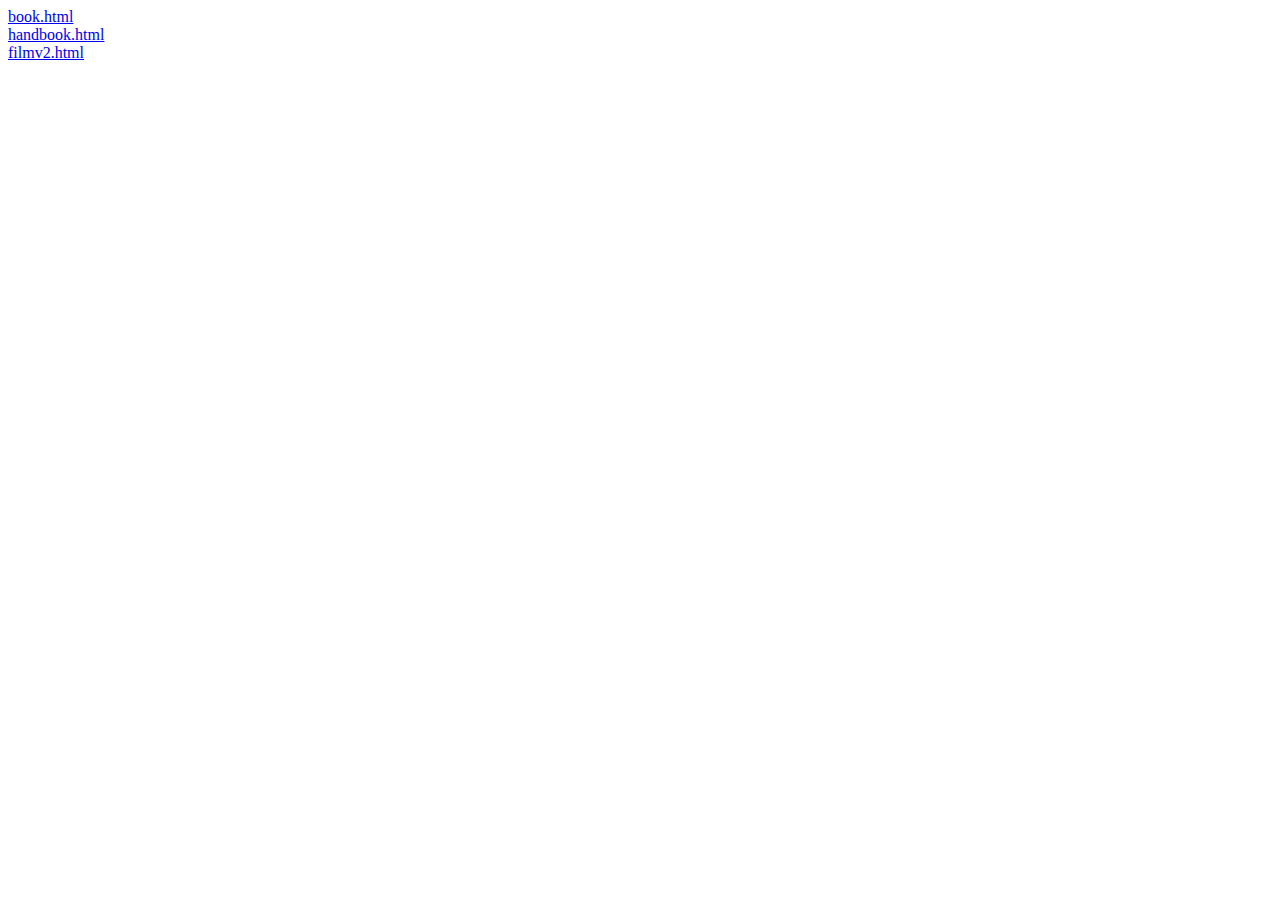
<file: font/index.html>
<!DOCTYPE html>
<html lang="en">
<head>
    <meta charset="UTF-8">
    <title>Title</title>
</head>
<body>
<a href="book.html">book.html</a><br>
<a href="handbook.html">handbook.html</a><br>
<a href="filmv2.html">filmv2.html</a>
</body>
</html>
</file>
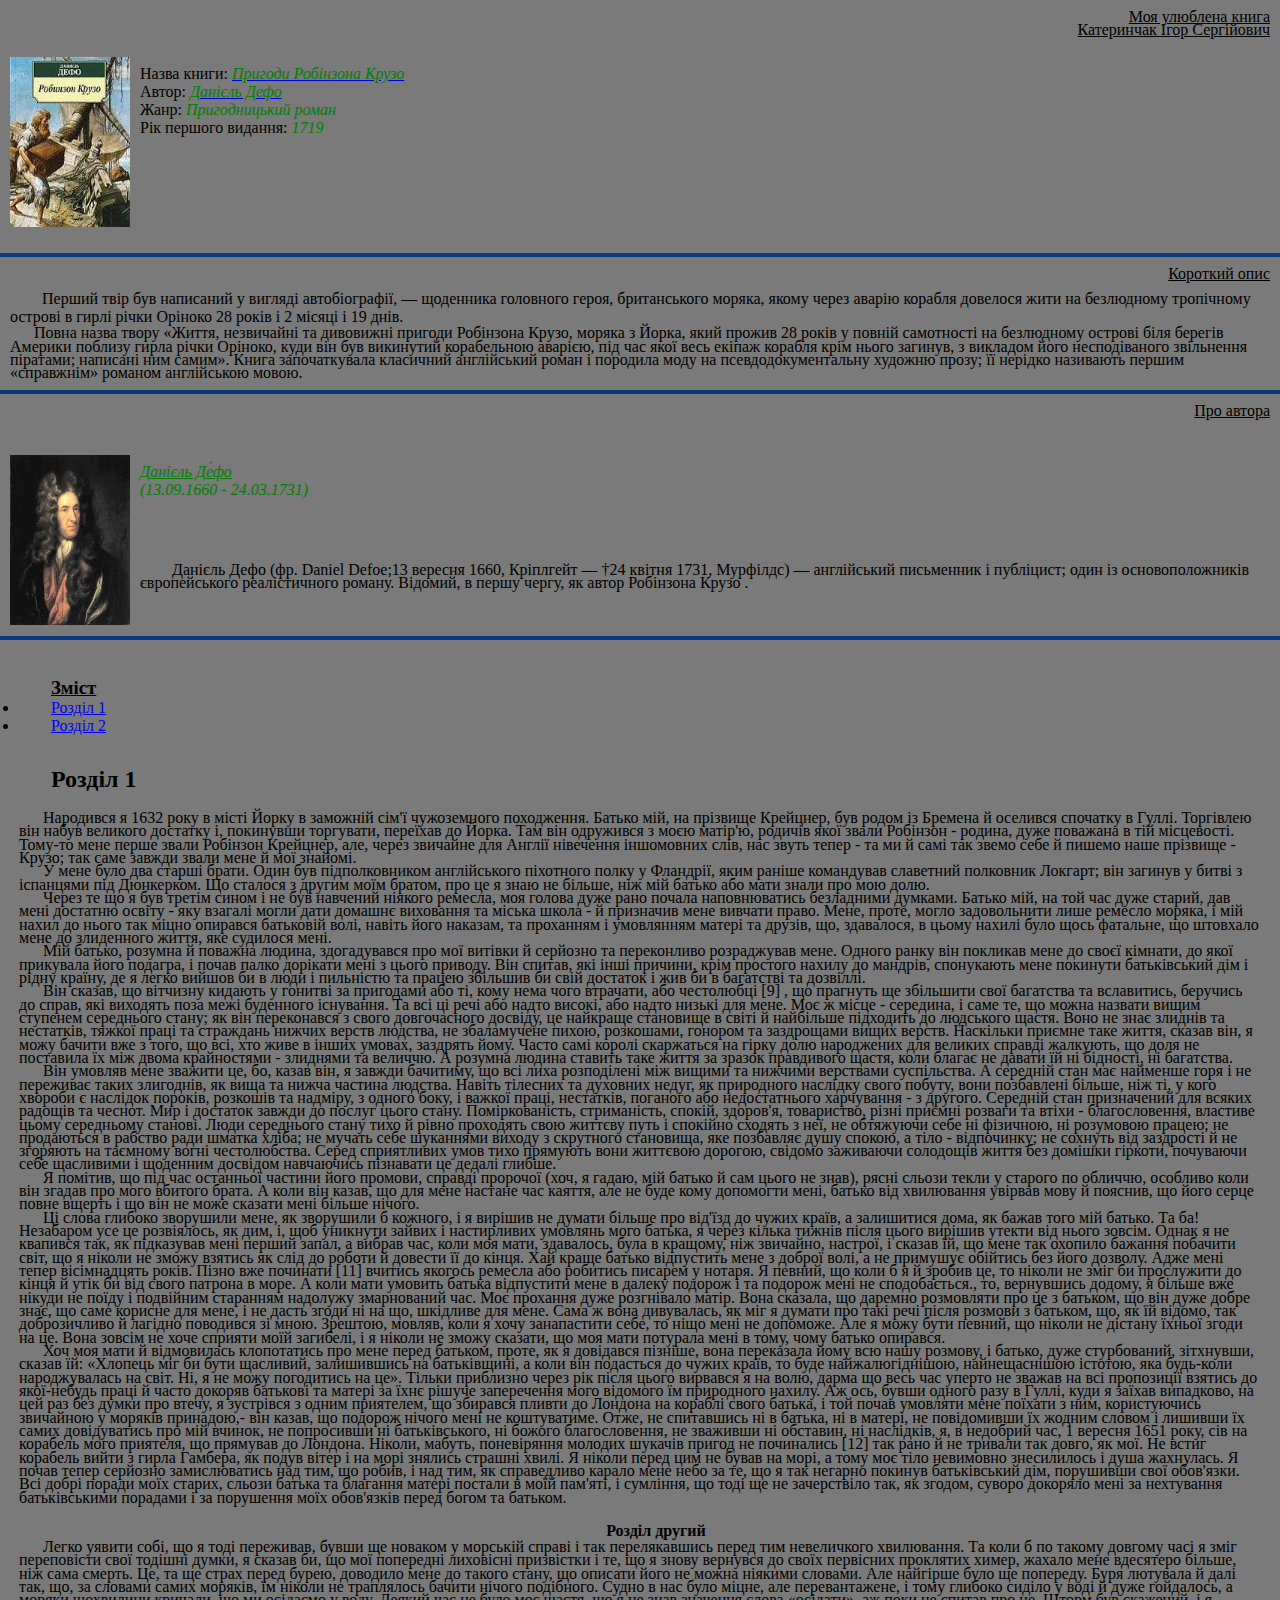
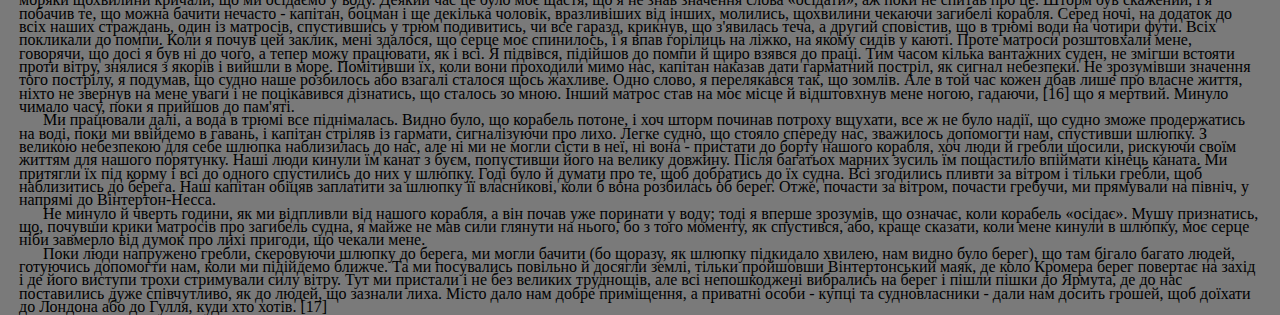
<file: font/book.html>
﻿<!Doctype html>
<head xmlns="http://www.w3.org/1999/html">
    <link type="text/css" rel="stylesheet" href="../css/stylev2.css"><meta charset="UTF-8">
<title>
    Книга
</title>
</head>
<body class="body">
<div class="block1">

      <p class="zag2v2">Моя улюблена книга
        <br>  Катеринчак Ігор Сергійович</p>
    <img class="img1" src="../img/book.jpg"   >
        <br> Назва книги: <a class="kursiv"><a href="https://uk.wikipedia.org/wiki/%D0%A0%D0%BE%D0%B1%D1%96%D0%BD%D0%B7%D0%BE%D0%BD_%D0%9A%D1%80%D1%83%D0%B7%D0%BE"><span class="kursiv">Пригоди Робінзона Крузо  </span></a>
            <br> Автор: <a class="kursiv"><a href="https://uk.wikipedia.org/wiki/%D0%94%D0%B0%D0%BD%D1%96%D1%94%D0%BB%D1%8C_%D0%94%D0%B5%D1%84%D0%BE"><span class="kursiv">Данієль Дефо </span></a>
        <br> Жанр: <a class="kursiv" > Пригодницький роман</a>
        <br> Рік першого видання: <a class="kursiv">1719</a>
</div>
<br>
<hr />
<p class="zag2v2">Короткий опис</p>
<div class="zag"> Перший твір був написаний у вигляді автобіографії, — щоденника головного героя,
    британського моряка, якому через аварію корабля довелося жити на безлюдному
    тропічному острові в гирлі річки Оріноко 28 років і 2 місяці і 19 днів.
<p>
    Повна назва твору «Життя, незвичайні та дивовижні пригоди Робінзона Крузо, моряка з
    Йорка, який прожив 28 років у повній самотності на безлюдному острові біля берегів
    Америки поблизу гирла річки Оріноко, куди він був викинутий корабельною аварією,
    під час якої весь екіпаж корабля крім нього загинув, з викладом його несподіваного
    звільнення піратами; написані ним самим». Книга започаткувала класичний англійський
    роман і породила моду на псевдодокументальну художню прозу; її нерідко називають
    першим «справжнім» романом англійською мовою.</p></div>
<hr >
<span class="block1">
    <p class="zag2v2">Про автора</p>
<br><img class="img1" src="../img/Daniel.jpg">
    <br><a class="kursiv" href="https://uk.wikipedia.org/wiki/%D0%96%D1%83%D0%BB%D1%8C_%D0%92%D0%B5%D1%80%D0%BD">Данієль Де́фо</a>
    <br> <span class="kursiv"> (13.09.1660 - 24.03.1731)</span></div>
    <br><br><br><br>
<p class="zag">Данієль Дефо (фр. Daniel Defoe;13 вересня 1660, Кріплгейт — †24 квітня
    1731, Мурфілдс) — англійський письменник і публіцист; один із основоположників
    європейського реалістичного роману. Відомий, в першу чергу, як автор Робінзона
    Крузо .
</p>
    <br>
</div>
    <br>
<hr />
    <br> <div class="tas">
<h3><u>Зміст</u></h3>
<ul>
        <li><a href="#op">Розділ 1</a>
        <li><a href="#top">Розділ 2</a>
</ul>
<br>

<p id="op"><br>
 <h2>Розділ 1</h2></p><br>
    <p>Народився я 1632 року в місті Йорку в
    заможній сім'ї чужоземного походження.
    Батько мій, на прізвище Крейцнер, був родом
    із Бремена й оселився спочатку в Гуллі.
    Торгівлею він набув великого достатку і,
    покинувши торгувати, переїхав до Йорка. Там
    він одружився з моєю матір'ю, родичів якої
    звали Робінзон - родина, дуже поважана в тій
    місцевості. Тому-то мене перше звали
    Робінзон Крейцнер, але, через звичайне для
    Англії нівечення іншомовних слів, нас звуть
    тепер - та ми й самі так звемо себе й пишемо
    наше прізвище - Крузо; так саме завжди звали
    мене й мої знайомі.</p>
<p>У мене було два старші брати. Один був
    підполковником англійського піхотного
    полку у Фландрії, яким раніше командував
    славетний полковник Локгарт; він загинув у
    битві з іспанцями під Дюнкерком. Що сталося
    з другим моїм братом, про це я знаю не більше,
    ніж мій батько або мати знали про мою долю.</p>
<p>Через те що я був третім сином і не був
    навчений ніякого ремесла, моя голова дуже
    рано почала наповнюватись безладними
    думками. Батько мій, на той час дуже старий,
    дав мені достатню освіту - яку взагалі могли
    дати домашнє виховання та міська школа - й
    призначив мене вивчати право. Мене, проте,
    могло задовольнити лише ремесло моряка, і
    мій нахил до нього так міцно опирався
    батьковій волі, навіть його наказам, та
    проханням і умовлянням матері та друзів, що,
    здавалося, в цьому нахилі було щось
    фатальне, що штовхало мене до злиденного
    життя, яке судилося мені.</p>
<p>Мій батько, розумна й поважна людина,
    здогадувався про мої витівки й серйозно та
    переконливо розраджував мене. Одного ранку
    він покликав мене до своєї кімнати, до якої
    прикувала його подагра, і почав палко
    дорікати мені з цього приводу. Він спитав,
    які інші причини, крім простого нахилу до
    мандрів, спонукають мене покинути
    батьківський дім і рідну країну, де я легко
    вийшов би в люди і пильністю та працею
    збільшив би свій достаток і жив би в
    багатстві та дозвіллі.</p>
<p>Він сказав, що вітчизну кидають у гонитві
    за пригодами або ті, кому нема чого втрачати,
    або честолюбці [9] , що прагнуть ще збільшити
    свої багатства та вславитись, беручись до
    справ, які виходять поза межі буденного
    існування. Та всі ці речі або надто високі,
    або надто низькі для мене. Моє ж місце -
    середина, і саме те, що можна назвати вищим
    ступенем середнього стану; як він
    переконався з свого довгочасного досвіду,
    це найкраще становище в світі й найбільше
    підходить до людського щастя. Воно не знає
    злиднів та нестатків, тяжкої праці та
    страждань нижчих верств людства, не
    збаламучене пихою, розкошами, гонором та
    заздрощами вищих верств. Наскільки приємне
    таке життя, сказав він, я можу бачити вже з
    того, що всі, хто живе в інших умовах,
    заздрять йому. Часто самі королі скаржаться
    на гірку долю народжених для великих
    справді жалкують, що доля не поставила їх
    між двома крайностями - злиднями та величчю.
    А розумна людина ставить таке життя за
    зразок правдивого щастя, коли благає не
    давати їй ні бідності, ні багатства.</p>
<p>Він умовляв мене зважити це, бо, казав він,
    я завжди бачитиму, що всі лиха розподілені
    між вищими та нижчими верствами
    суспільства. А середній стан має найменше
    горя і не переживає таких злигоднів, як вища
    та нижча частина людства. Навіть тілесних
    та духовних недуг, як природного наслідку
    свого побуту, вони позбавлені більше, ніж ті,
    у кого хвороби є наслідок пороків, розкошів
    та надміру, з одного боку, і важкої праці,
    нестатків, поганого або недостатнього
    харчування - з другого. Середній стан
    призначений для всяких радощів та чеснот.
    Мир і достаток завжди до послуг цього стану.
    Поміркованість, стриманість, спокій, здоров'я,
    товариство, різні приємні розваги та втіхи -
    благословення, властиве цьому середньому
    станові. Люди середнього стану тихо й рівно
    проходять свою життєву путь і спокійно
    сходять з неї, не обтяжуючи себе ні фізичною,
    ні розумовою працею; не продаються в
    рабство ради шматка хліба; не мучать себе
    шуканнями виходу з скрутного становища, яке
    позбавляє душу спокою, а тіло - відпочинку;
    не сохнуть від заздрості й не згоряють на
    таємному вогні честолюбства. Серед
    сприятливих умов тихо прямують вони
    життєвою дорогою, свідомо заживаючи
    солодощів життя без домішки гіркоти,
    почуваючи себе щасливими і щоденним
    досвідом навчаючись пізнавати це дедалі
    глибше.</p><p>Я помітив, що під час останньої частини
    його промови, справді пророчої (хоч, я гадаю,
    мій батько й сам цього не знав), рясні сльози
    текли у старого по обличчю, особливо коли
    він згадав про мого вбитого брата. А коли
    він казав, що для мене настане час каяття,
    але не буде кому допомогти мені, батько від
    хвилювання увірвав мову й пояснив, що його
    серце повне вщерть і що він не може сказати
    мені більше нічого.</p><p>Ці слова глибоко зворушили мене, як
    зворушили б кожного, і я вирішив не думати
    більше про від'їзд до чужих країв, а
    залишитися дома, як бажав того мій батько.
    Та ба! Незабаром усе це розвіялось, як дим, і,
    щоб уникнути зайвих і настирливих умовлянь
    мого батька, я через кілька тижнів після
    цього вирішив утекти від нього зовсім.
    Однак я не квапився так, як підказував мені
    перший запал, а вибрав час, коли моя мати,
    здавалось, була в кращому, ніж звичайно,
    настрої, і сказав їй, що мене так охопило
    бажання побачити світ, що я ніколи не зможу
    взятись як слід до роботи й довести її до
    кінця. Хай краще батько відпустить мене з
    доброї волі, а не примушує обійтись без його
    дозволу. Адже мені тепер вісімнадцять років.
    Пізно вже починати [11] вчитись якогось
    ремесла або робитись писарем у нотаря. Я
    певний, що коли б я й зробив це, то ніколи не
    зміг би прослужити до кінця й утік би від
    свого патрона в море. А коли мати умовить
    батька відпустити мене в далеку подорож і
    та подорож мені не сподобається., то,
    вернувшись додому, я більше вже нікуди не
    поїду і подвійним старанням надолужу
    змарнований час. Моє прохання дуже
    розгнівало матір. Вона сказала, що даремно
    розмовляти про це з батьком, що він дуже
    добре знає, що саме корисне для мене, і не
    дасть згоди ні на що, шкідливе для мене. Сама
    ж вона дивувалась, як міг я думати про такі
    речі після розмови з батьком, що, як їй
    відомо, так доброзичливо й лагідно
    поводився зі мною. Зрештою, мовляв, коли я
    хочу занапастити себе, то ніщо мені не
    допоможе. Але я можу бути певний, що ніколи
    не дістану їхньої згоди на це. Вона зовсім
    не хоче сприяти моїй загибелі, і я ніколи не
    зможу сказати, що моя мати потурала мені в
    тому, чому батько опирався.</p><p>Хоч моя мати й відмовилась клопотатись
    про мене перед батьком, проте, як я
    довідався пізніше, вона переказала йому всю
    нашу розмову, і батько, дуже стурбований,
    зітхнувши, сказав їй: «Хлопець міг би бути
    щасливий, залишившись на батьківщині, а
    коли він подасться до чужих країв, то буде
    найжалюгіднішою, найнещаснішою істотою,
    яка будь-коли народжувалась на світ. Ні, я не
    можу погодитись на це». Тільки приблизно
    через рік після цього вирвався я на волю,
    дарма що весь час уперто не зважав на всі
    пропозиції взятись до якої-небудь праці й
    часто докоряв батькові та матері за їхнє
    рішуче заперечення мого відомого їм
    природного нахилу. Аж ось, бувши одного разу
    в Гуллі, куди я заїхав випадково, на цей раз
    без думки про втечу, я зустрівся з одним
    приятелем, що збирався пливти до Лондона на
    кораблі свого батька, і той почав умовляти
    мене поїхати з ним, користуючись звичайною
    у моряків принадою,- він казав, що подорож
    нічого мені не коштуватиме. Отже, не
    спитавшись ні в батька, ні в матері, не
    повідомивши їх жодним словом і лишивши їх
    самих довідуватись про мій вчинок, не
    попросивши ні батьківського, ні божого
    благословення, не зваживши ні обставин, ні
    наслідків, я, в недобрий час, 1 вересня 1651
    року, сів на корабель мого приятеля, що
    прямував до Лондона. Ніколи, мабуть,
    поневіряння молодих шукачів пригод не
    починались [12] так рано й не тривали так
    довго, як мої. Не встиг корабель вийти з
    гирла Гамбера, як подув вітер і на морі
    знялись страшні хвилі. Я ніколи перед цим не
    бував на морі, а тому моє тіло невимовно
    знесилилось і душа жахнулась. Я почав тепер
    серйозно замислюватись над тим, що робив, і
    над тим, як справедливо карало мене небо за
    те, що я так негарно покинув батьківський
    дім, порушивши свої обов'язки. Всі добрі
    поради моїх старих, сльози батька та
    благання матері постали в моїй пам'яті, і
    сумління, що тоді ще не зачерствіло так, як
    згодом, суворо докоряло мені за нехтування
    батьківськими порадами і за порушення моїх
    обов'язків перед богом та батьком.</p>

<p id="top"></p><br>
 <p> <h4 align="center"> Розділ другий </b> </h4> </p>
    <p id="top">
      <p>Легко уявити собі, що я тоді переживав,
    бувши ще новаком у морській справі і так
    перелякавшись перед тим невеличкого
    хвилювання. Та коли б по такому довгому часі
    я зміг переповісти свої тодішні думки, я
    сказав би, що мої попередні лиховісні
    призвістки і те, що я знову вернувся до
    своїх первісних проклятих химер, жахало
    мене вдесятеро більше, ніж сама смерть. Це,
    та ще страх перед бурею, доводило мене до
    такого стану, що описати його не можна
    ніякими словами. Але найгірше було ще
    попереду. Буря лютувала й далі так, що, за
    словами самих моряків, їм ніколи не
    траплялось бачити нічого подібного. Судно в
    нас було міцне, але перевантажене, і тому
    глибоко сиділо у воді й дуже гойдалось, а
    моряки щохвилини кричали, що ми осідаємо у
    воду. Деякий час це було моє щастя, що я не
    знав значення слова «осідати», аж поки не
    спитав про це. Шторм був скажений, і я
    побачив те, що можна бачити нечасто -
    капітан, боцман і ще декілька чоловік,
    вразливіших від інших, молились, щохвилини
    чекаючи загибелі корабля. Серед ночі, на
    додаток до всіх наших страждань, один із
    матросів, спустившись у трюм подивитись, чи
    все гаразд, крикнув, що з'явилась теча, а
    другий сповістив, що в трюмі води на чотири
    фути. Всіх покликали до помпи. Коли я почув
    цей заклик, мені здалося, що серце моє
    спинилось, і я впав горілиць на ліжко, на
    якому сидів у каюті. Проте матроси
    розштовхали мене, говорячи, що досі я був ні
    до чого, а тепер можу працювати, як і всі. Я
    підвівся, підійшов до помпи й щиро взявся до
    праці. Тим часом кілька вантажних суден, не
    змігши встояти проти вітру, знялися з
    якорів і вийшли в море. Помітивши їх, коли
    вони проходили мимо нас, капітан наказав
    дати гарматний постріл, як сигнал небезпеки.
    Не зрозумівши значення того пострілу, я
    подумав, що судно наше розбилось або
    взагалі сталося щось жахливе. Одно слово, я
    перелякався так, що зомлів. Але в той час
    кожен дбав лише про власне життя, ніхто не
    звернув на мене уваги і не поцікавився
    дізнатись, що сталось зо мною. Інший матрос
    став на моє місце й відштовхнув мене ногою,
    гадаючи, [16] що я мертвий. Минуло чимало часу,
    поки я прийшов до пам'яті.</p><p>Ми працювали далі, а вода в трюмі все
    піднімалась. Видно було, що корабель потоне,
    і хоч шторм починав потроху вщухати, все ж
    не було надії, що судно зможе продержатись
    на воді, поки ми ввійдемо в гавань, і капітан
    стріляв із гармати, сигналізуючи про лихо.
    Легке судно, що стояло спереду нас,
    зважилось допомогти нам, спустивши шлюпку.
    З великою небезпекою для себе шлюпка
    наблизилась до нас, але ні ми не могли сісти
    в неї, ні вона - пристати до борту нашого
    корабля, хоч люди й гребли щосили, рискуючи
    своїм життям для нашого порятунку. Наші
    люди кинули їм канат з буєм, попустивши його
    на велику довжину. Після багатьох марних
    зусиль їм пощастило впіймати кінець каната.
    Ми притягли їх під корму і всі до одного
    спустились до них у шлюпку. Годі було й
    думати про те, щоб добратись до їх судна. Всі
    згодились пливти за вітром і тільки гребли,
    щоб наблизитись до берега. Наш капітан
    обіцяв заплатити за шлюпку її власникові,
    коли б вона розбилась об берег. Отже,
    почасти за вітром, почасти гребучи, ми
    прямували на північ, у напрямі до Вінтертон-Несса.</p><p>Не минуло й чверть години, як ми відпливли
    від нашого корабля, а він почав уже поринати
    у воду; тоді я вперше зрозумів, що означає,
    коли корабель «осідає». Мушу признатись, що,
    почувши крики матросів про загибель судна,
    я майже не мав сили глянути на нього, бо з
    того моменту, як спустився, або, краще
    сказати, коли мене кинули в шлюпку, моє
    серце ніби завмерло від думок про лихі
    пригоди, що чекали мене.</p><p>Поки люди напружено гребли, скеровуючи
    шлюпку до берега, ми могли бачити (бо щоразу,
    як шлюпку підкидало хвилею, нам видно було
    берег), що там бігало багато людей,
    готуючись допомогти нам, коли ми підійдемо
    ближче. Та ми посувались повільно й досягли
    землі, тільки пройшовши Вінтертонський
    маяк, де коло Кромера берег повертає на
    захід і де його виступи трохи стримували
    силу вітру. Тут ми пристали і не без великих
    труднощів, але всі непошкоджені вибрались
    на берег і пішли пішки до Ярмута, де до нас
    поставились дуже співчутливо, як до людей,
    що зазнали лиха. Місто дало нам добре
    приміщення, а приватні особи - купці та
    судновласники - дали нам досить грошей, щоб
    доїхати до Лондона або до Гулля, куди хто
    хотів. [17]</p>

</div>
</body>
</file>
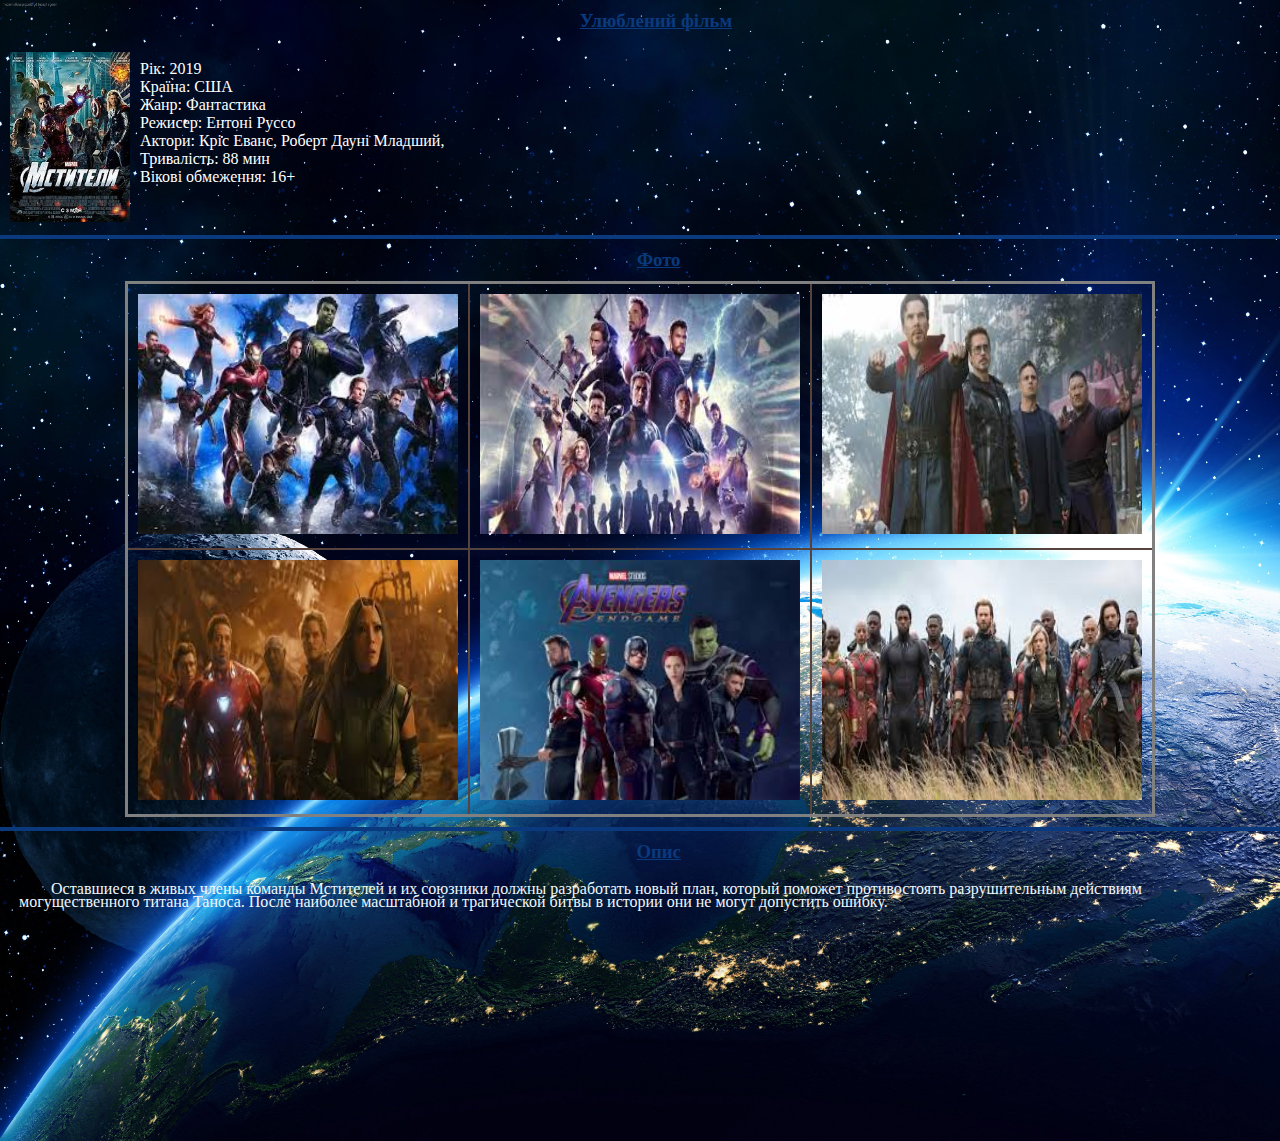
<file: font/filmv2.html>
<!DOCTYPE html>
<html lang="en">
<head>
    <link type="text/css" rel="stylesheet" href="../css/stylev2.css"><meta charset="UTF-8">
    <title>Title</title>
    <style type="text/css">
    </style>
</head>
<body class="body1">
<div class="block1">
    <div class="zag2"><h3>Улюблений фільм</h3></div>
    <img class="img1" src="../img/7.jpg">
    <span class="wheit"><br>
         Рік: 2019<br>
    Країна: CША<br>
    Жанр: Фантастика <br>
    Режисер: Ентоні Руссо<br>
    Актори: Кріс Еванс, Роберт Дауні Младший,  <br>
    Тривалість: 88 мин<br>
    Вікові обмеження: 16+
    </span>
</div>
<hr />
<div class="block2"><h3 class="zag2">Фото</h3>
    <table class="img4">
        <tr>
            <td><img class="imgt" src="../img/1.jpg"/></td>
            <td><img class="imgt" src="../img/2.jpg"/></td>
            <td><img class="imgt" src="../img/5.jpg"/></td>



        </tr>
        <tr>
            <td><img class="imgt" src="../img/3.jpg"/></td>
            <td><img class="imgt" src="../img/4.jpg"/></td>
            <td><img class="imgt" src="../img/6.jpg"/></td>



        </tr>
    </table>


</div>
<br>
<hr />

<div class="block3">
<h3 class="zag2">Опис</h3>
    <p class="tas1">
        Оставшиеся в живых члены команды Мстителей и их союзники должны разработать новый
        план, который поможет противостоять разрушительным действиям могущественного титана
        Таноса. После наиболее масштабной и трагической битвы в истории они не могут
        допустить ошибку.
    </p>
</div>


</body>
</html>
</file>
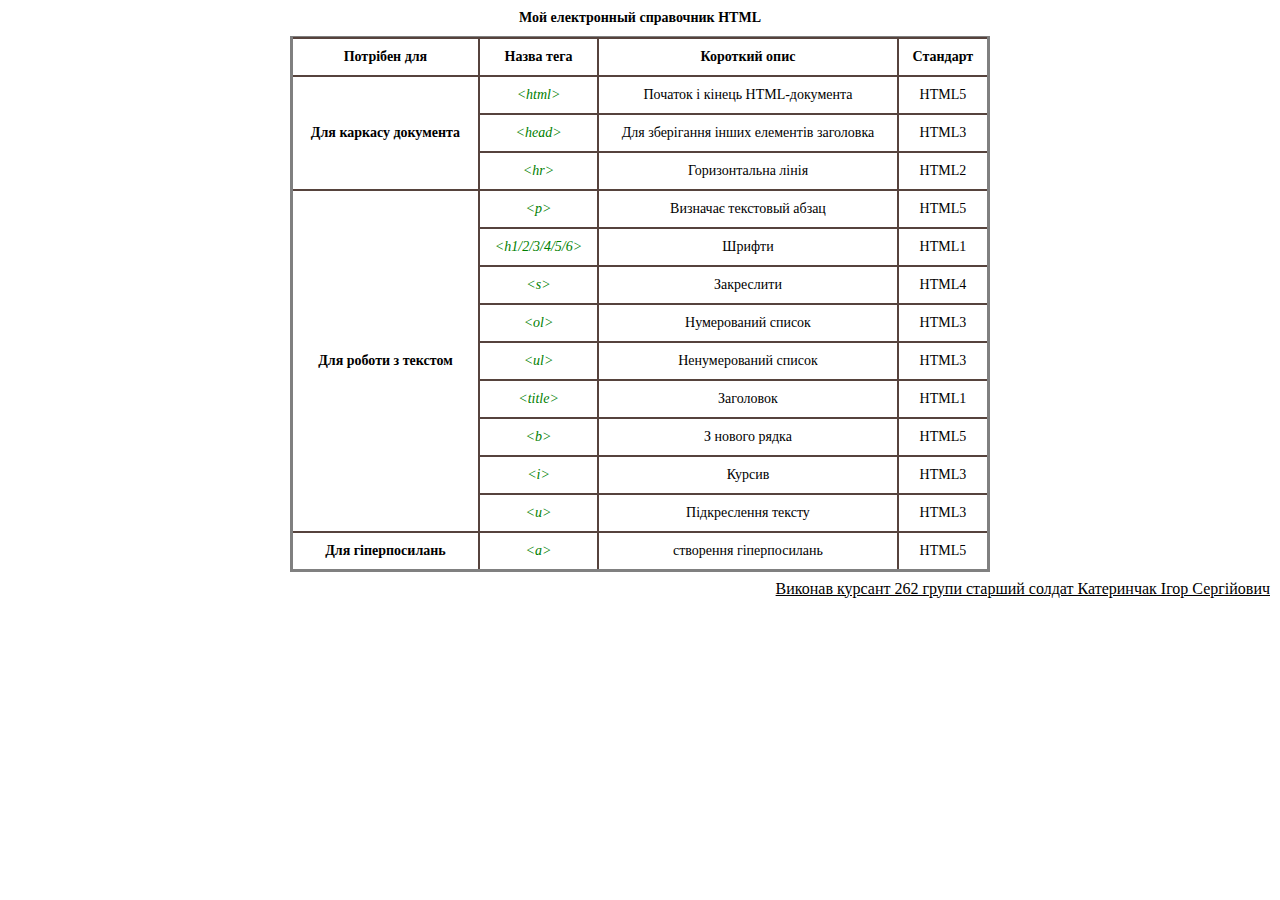
<file: font/handbook.html>
﻿<!DOCTYPE html>
<html lang="en">
<head>
    <link type="text/css" rel="stylesheet" href="../css/stylev2.css"><meta charset="UTF-8">
    <title>Довідник</title>
</head>
<body>

<table border="1">
    <tr>
        <caption>Мой електронный справочник HTML</caption>

    </tr>
    <tr>
        <td class="gir">Потрібен для</td>
        <td class="gir">Назва тега</td>
        <td class="gir">Короткий опис</td>
        <td class="gir">Стандарт</td>
    </tr>
    <tr>

        <td rowspan="3" class="gir">Для каркасу документа</td>
        <td colspan="1" class="kursiv">&lt;html&gt;</td>
        <td colspan="1">Початок і кінець HTML-документа</td>
        <td colspan="1">HTML5</td>
    </tr>
    <tr>
        <td class="kursiv">&lt;head&gt;</td>
        <td>Для зберігання інших елементів заголовка</td>
        <td>HTML3</td>
    </tr>
 <tr>
        <td class="kursiv">&lt;hr&gt;</td>
     </td>
        <td>Горизонтальна лінія</td>
        <td>HTML2</td>
    </tr>
    <tr>
        <td rowspan="9" class="gir">Для роботи з текстом</td>
        <td class="kursiv">&lt;p&gt;</td>
        <td>Визначає текстовый абзац</td>
        <td>HTML5</td>
    </tr>
 <tr>
        <td class="kursiv">&lt;h1/2/3/4/5/6&gt;</td>
        <td>Шрифти</td>
        <td>HTML1</td>

    </tr>
<tr>
        <td class="kursiv">&lt;s&gt;</td>
        <td>Закреслити</td>
        <td>HTML4</td>
    </tr>
<tr>
        <td class="kursiv">&lt;ol&gt;</td>
        <td>Нумерований список</td>
        <td>HTML3</td>

    </tr>
<tr>
        <td class="kursiv">&lt;ul&gt;</td>
        <td>Ненумерований список</td>
        <td>HTML3</td>
    </tr>
 <tr>
        <td class="kursiv">&lt;title&gt;</td>
        <td>Заголовок</td>
        <td>HTML1</td>
    </tr>
    <tr>
        <td class="kursiv">&lt;b&gt;</td>
        <td>З нового рядка</td>
        <td>HTML5</td>
    </tr>
    <tr>
        <td class="kursiv">&lt;i&gt;</td>
        <td>Курсив</td>
        <td>HTML3</td>
    </tr>
    <tr>
        <td class="kursiv">&lt;u&gt;</td>
        <td>Підкреслення тексту</td>
        <td>HTML3</td>
    </tr>
    <tr>
        <td class="gir">Для гіперпосилань</td>
        <td class="kursiv">&lt;a&gt;</td>
        <td>створення гіперпосилань</td>
        <td>HTML5</td>
    </tr>
</table>
</table>
<p class="zag2v2">Виконав курсант 262 групи старший солдат Катеринчак Ігор Сергійович</p>

</body>
</html>
</file>
<file: css/stylev2.css>
*{margin: 0;
padding: 0}
.body1 {
    background-image:url(../img/0.jpg);
    -webkit-background-size: 100%;
    background-repeat:no-repeat;
    width: 100%;
    height: 100%;
}
.wheit{color: white;
    margin: 19px;
    text-align: left;

}
.block1 {
    display: block;
    width: 100%;
    height: 225px;
    margin: 0;
}
.block2{
    display: block;
    width: 100%;
    height: 560px;
    clear: left;
}
.block3{
    display: block;
    width: 100%;
    height: 300px;
}
.img1{
float: left;
    width: 120px;
    height: 170px;
    margin: 10px 10px 10px 10px;
}
.imgt{
    width: 320px;
    height: 240px;
}
.zag2{
    text-indent: 2em;
    margin: 10px;
    text-align: center;
    color: #0A3A7D;
    text-decoration: underline;
}
.zag2v2 {
    text-indent: 2em;
    margin: 10px;
    text-align: right;
    text-decoration: underline;
}
hr {
    display: block;
    height: 4px;
    border: 0;
    border-top: 0px solid #ccc;
    margin: 0em 0;
    padding: 0;
    background: #0A3A7D;
    size: 10px;
}
.zag1{
text-align: right;
}
.zag {
    text-indent: 2em;
    margin: 10px;
}
.zag3{
        text-align: left;
        color: #0A3A7D;
    }
.kursiv{
    font-style: italic;
    color: green;
}
.gir{
    font-weight: bold; ;
}
.zag9{
    white-space: normal;
    text-indent: 1.5em;
}
p{text-indent: 1.5em;
    font: 12pt/10pt serif;
}
.tas{
    text-indent: 2em;
    margin: 19px;
    text-align: left;

}
table {
    border-collapse: collapse; /*убираем пустые промежутки между ячейками*/
    border: 1px solid grey; /*устанавливаем для таблицы внешнюю границу серого цвета толщиной 1px*/
}
th {border: 1px solid grey;
    color: #7d0000;}
td {
    vertical-align: middle;
    padding: 10px;
    font-size: 14px;
    text-align: center;
    border-top: 2px solid #56433D;
    border-bottom: 2px solid #56433D;
    border-right: 2px solid #56433D;

}
table {border: 3px solid grey;
}
table {width: 700px;
    margin: auto;
}
th {width: 20%;}
caption {
    caption-side: top;
    text-align: center;
    padding: 10px 0;
    font-size: 14px;
    font-weight: bold;
}
.body{
  background-color: #7a7a7a;
}
.tas1{
    text-indent: 2em;
    margin: 19px;
    text-align: left;
    color: aliceblue;
}
</file>
